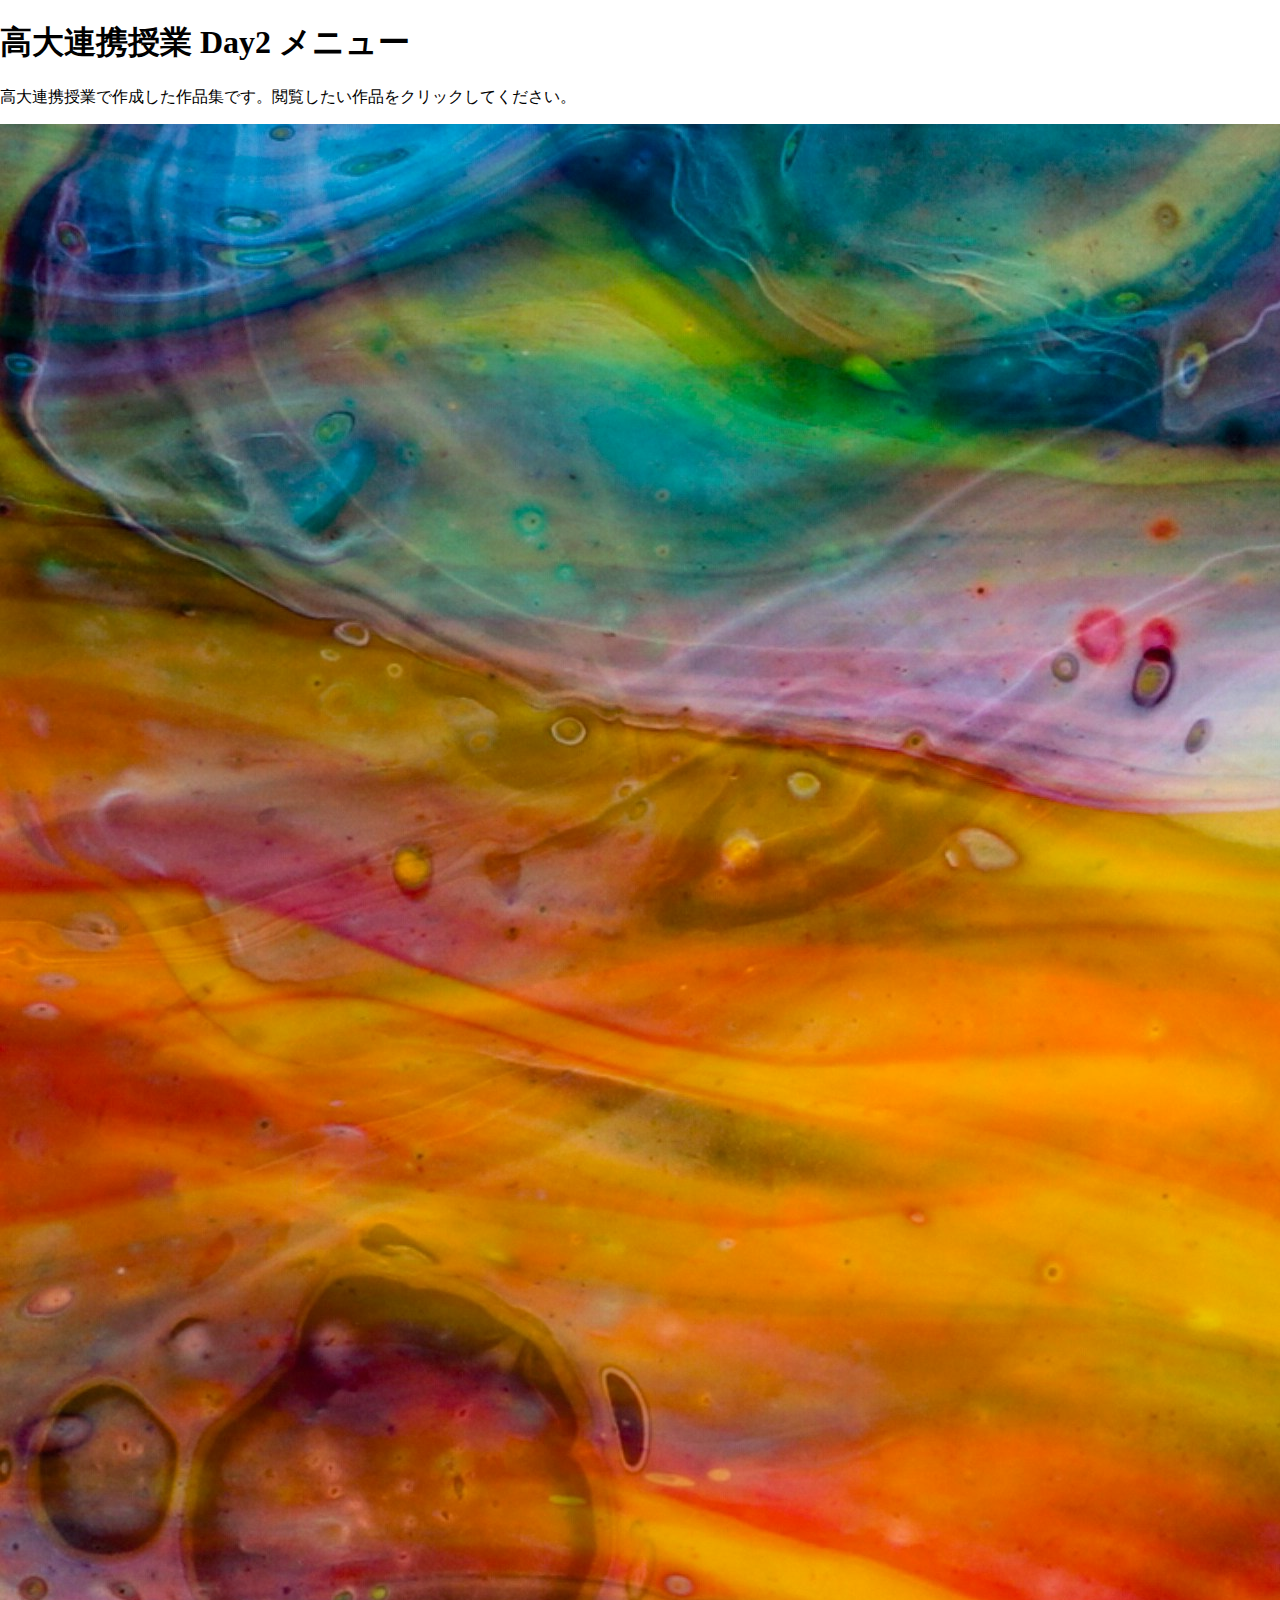
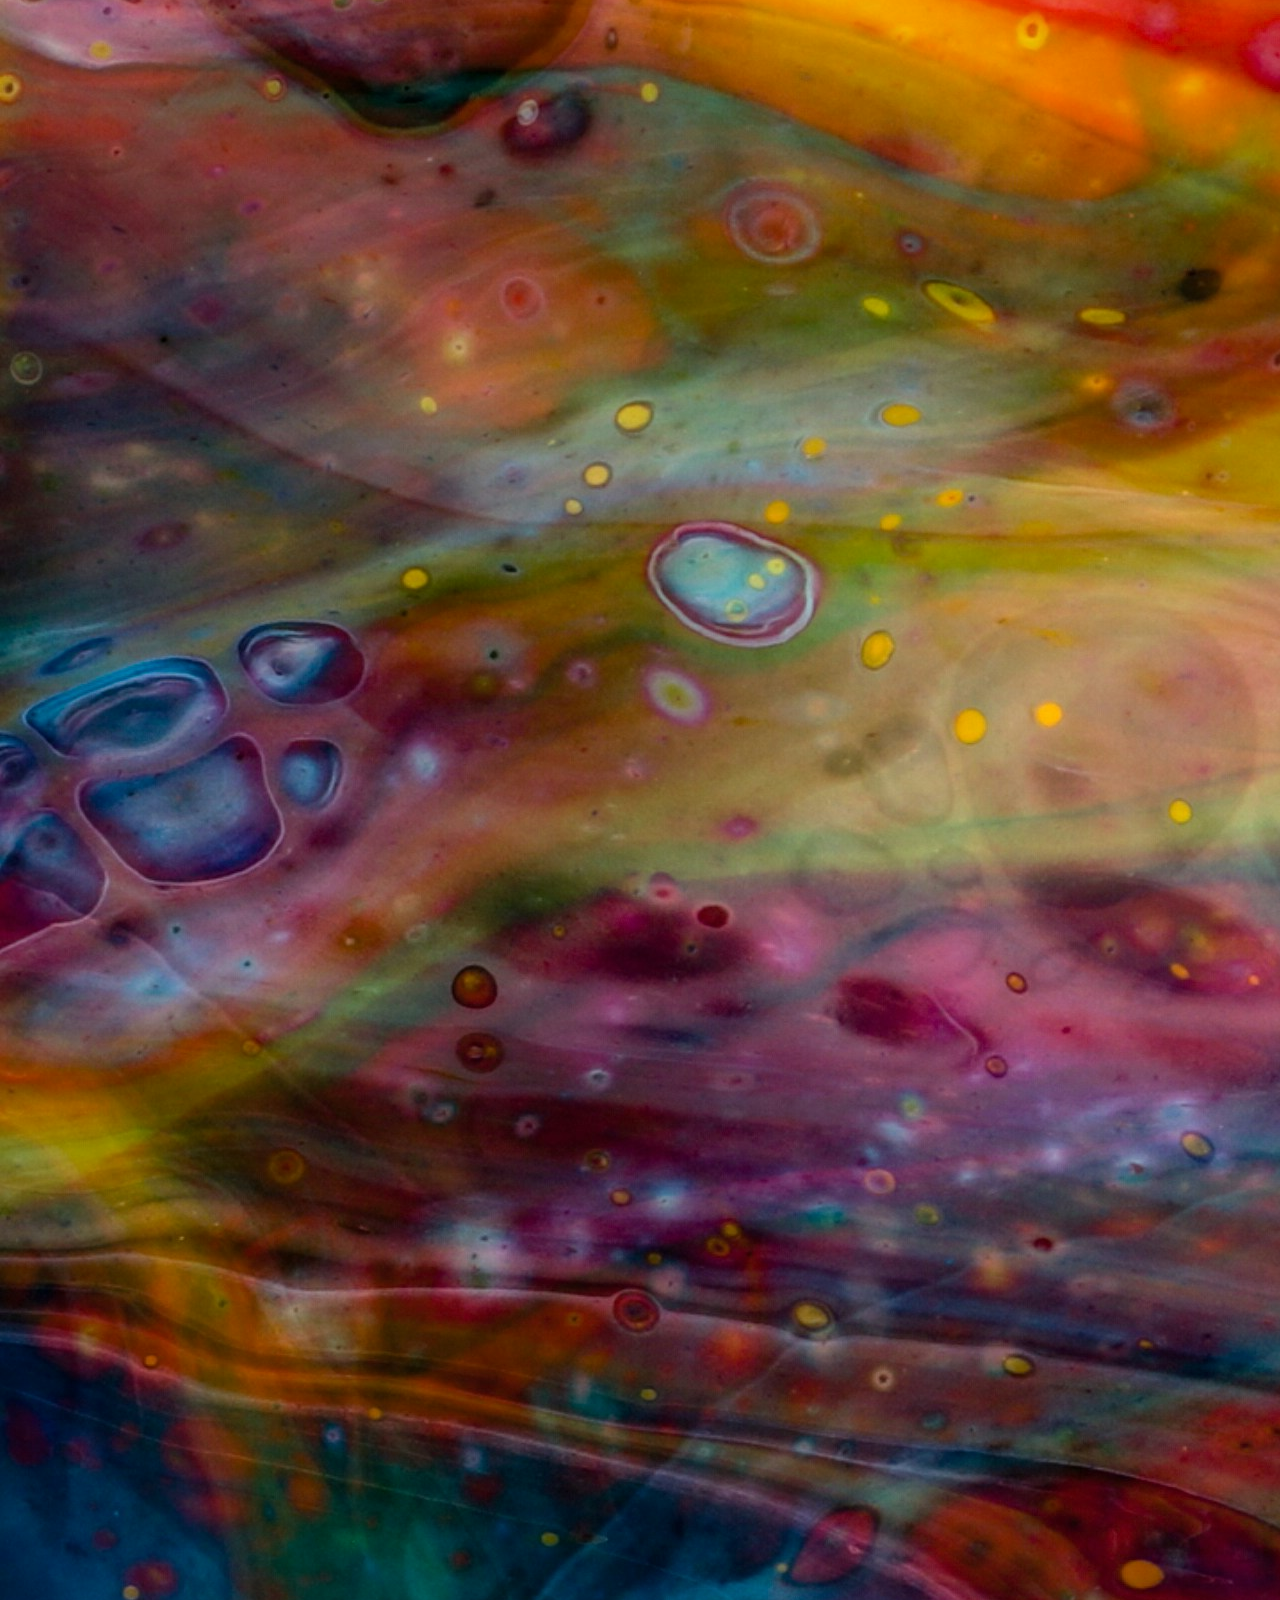
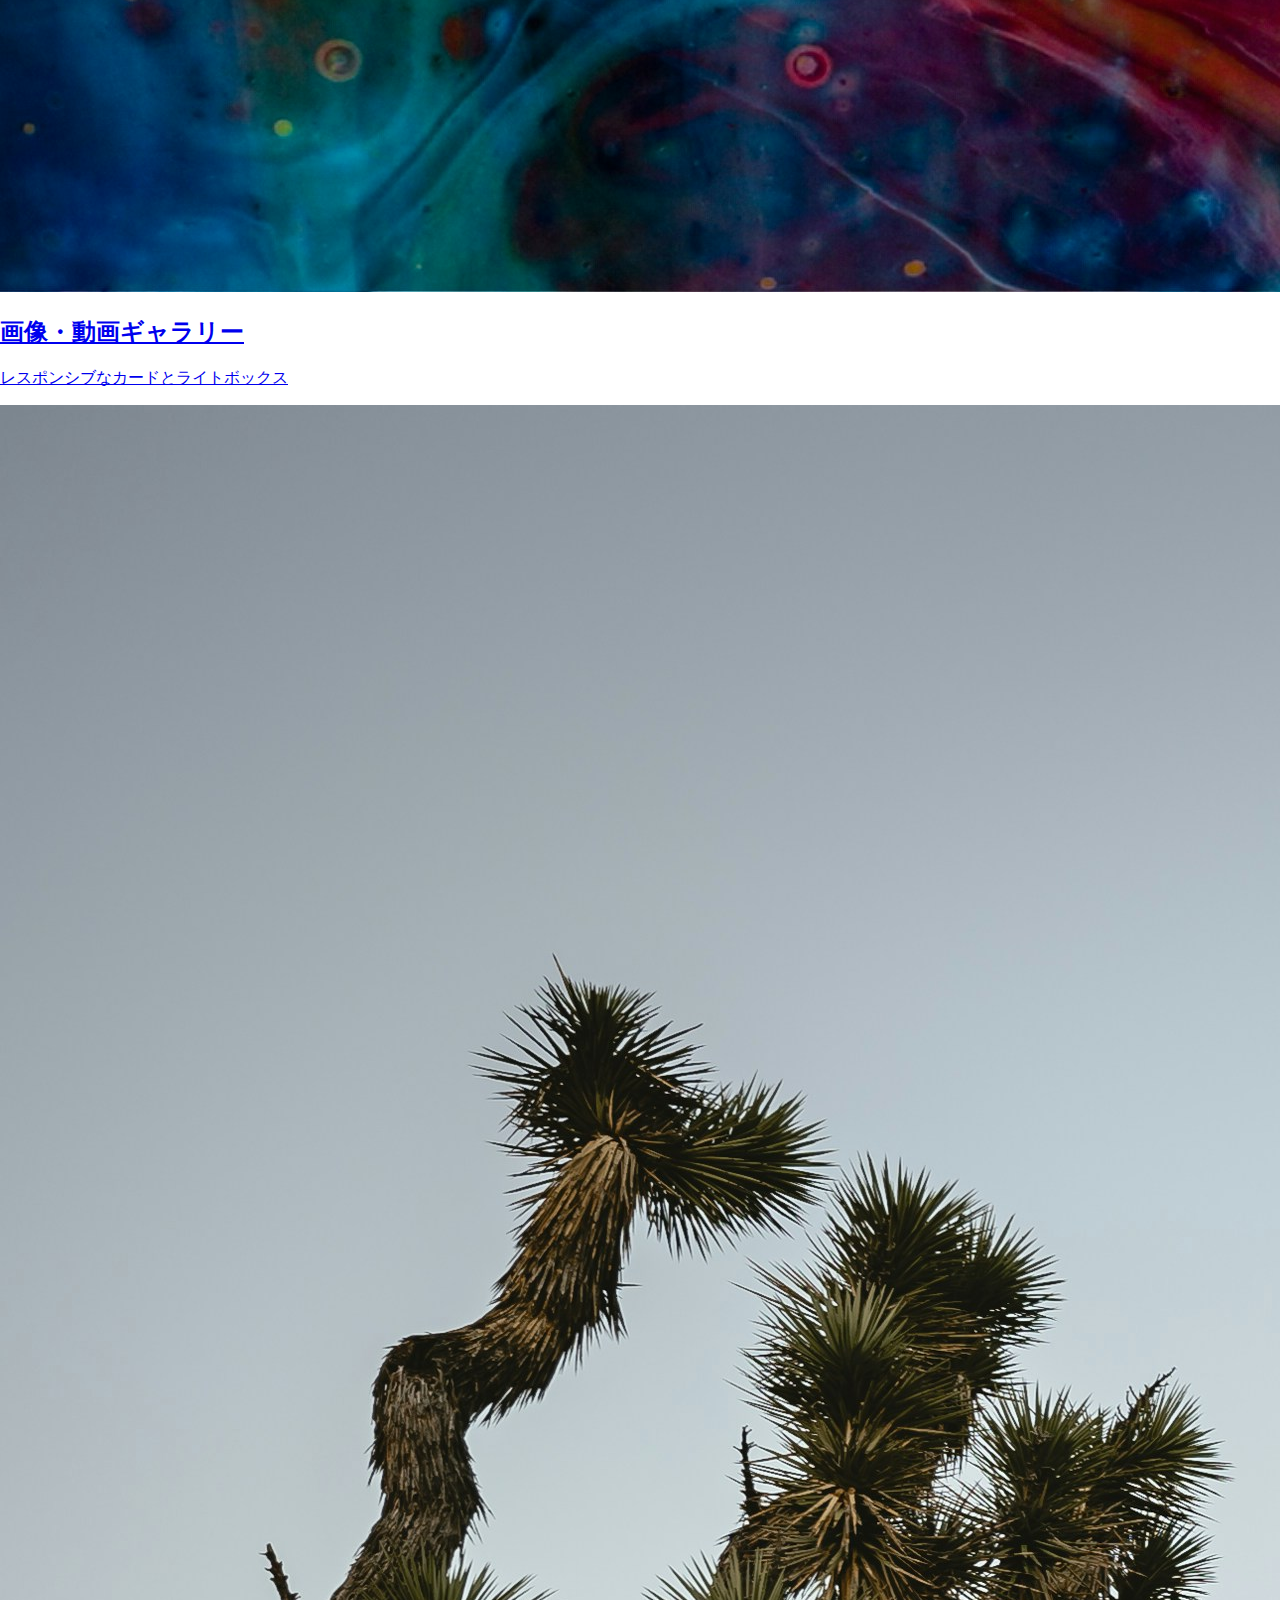
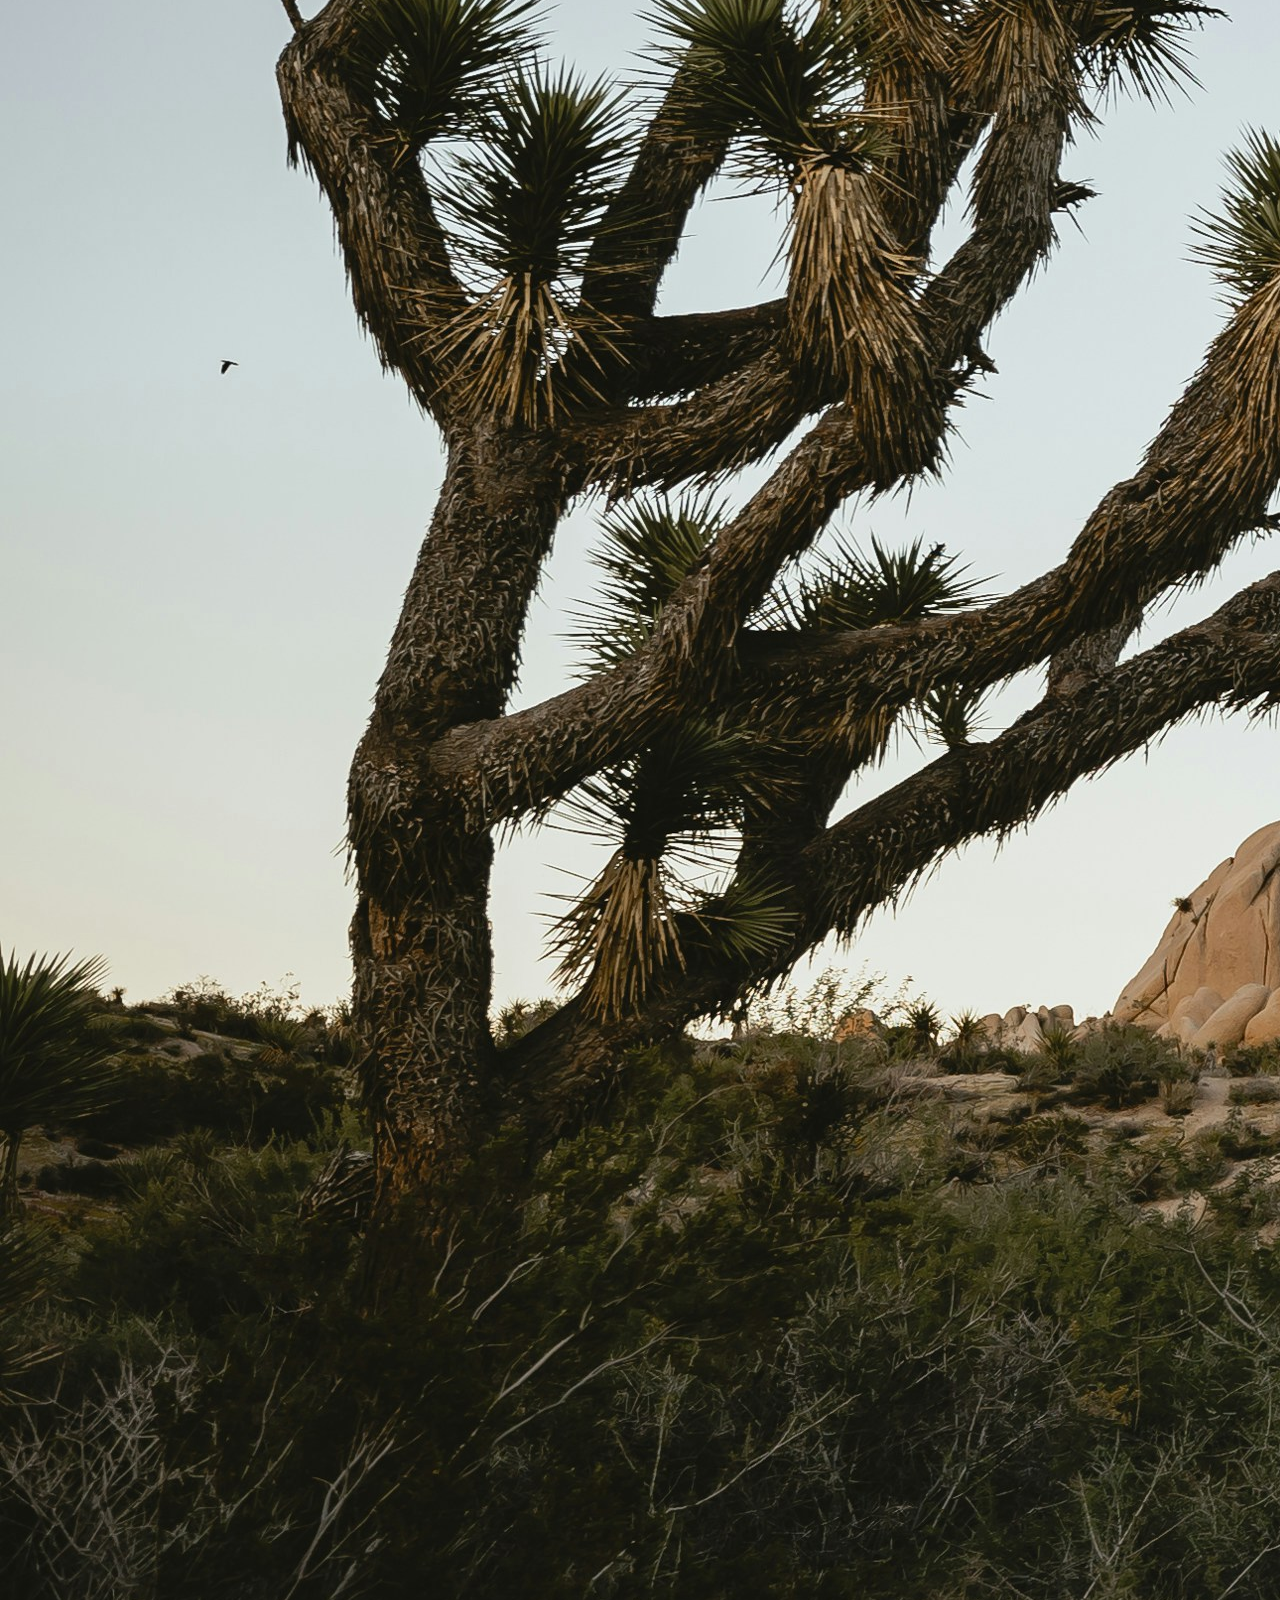
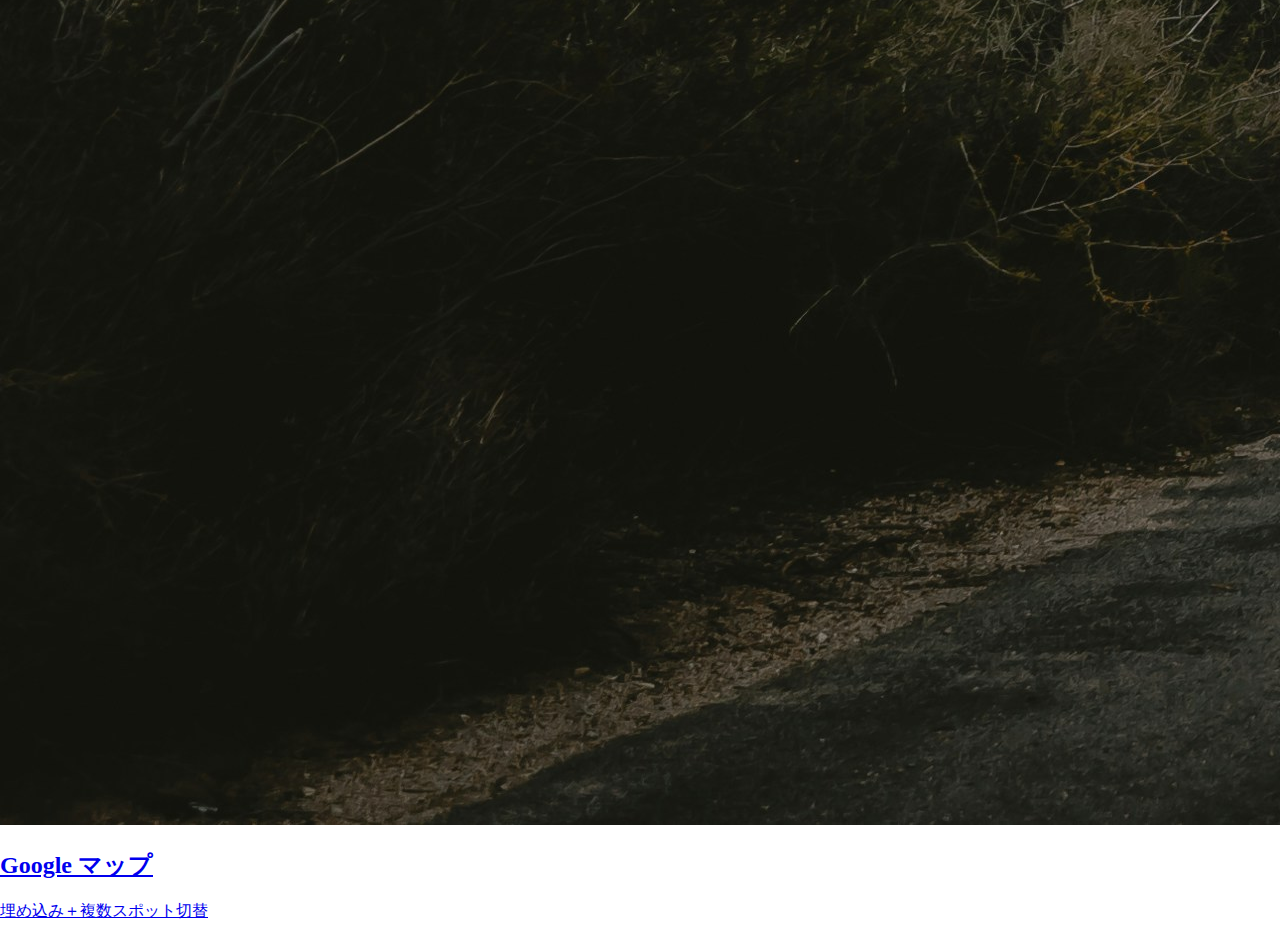
<file: daisho-day2/index.html>
<!DOCTYPE html>
<html lang="ja">
<head>
  <meta charset="UTF-8" />
  <meta name="viewport" content="width=device-width" />
  <title>Day2 メニュー</title>
  <link rel="stylesheet"href="assets/css/base.css" />
</head>
<body>
  <main class="container">
    <h1 class="title">高大連携授業 Day2 メニュー</h1>
    <p class="muted">高大連携授業で作成した作品集です。閲覧したい作品をクリックしてください。</p>

    <section class="grid cards">
      <a class="card hover-rise"href="gallery/">
        <img class="card-thumb" src="assets/media/img/gallery_title.jpg" alt=""
loading="lazy">
        <div class="card-body">
          <h2 class="card-title">画像・動画ギャラリー</h2>
          <p class="card-desc">レスポンシブなカードとライトボックス</p>
        </div>
      </a>

      <a class="card hover-rise" href="map/">
        <img class="card-thumb" src="assets/media/img/map_title.jpg" alt=""loading="lazy">
        <div class="card-body">
          <h2 class="card-title">Google マップ</h2>
          <p class="card-desc">埋め込み＋複数スポット切替</p>
        </div>
      </a>
    </section>
  </main>
</body>
</html>
</file>
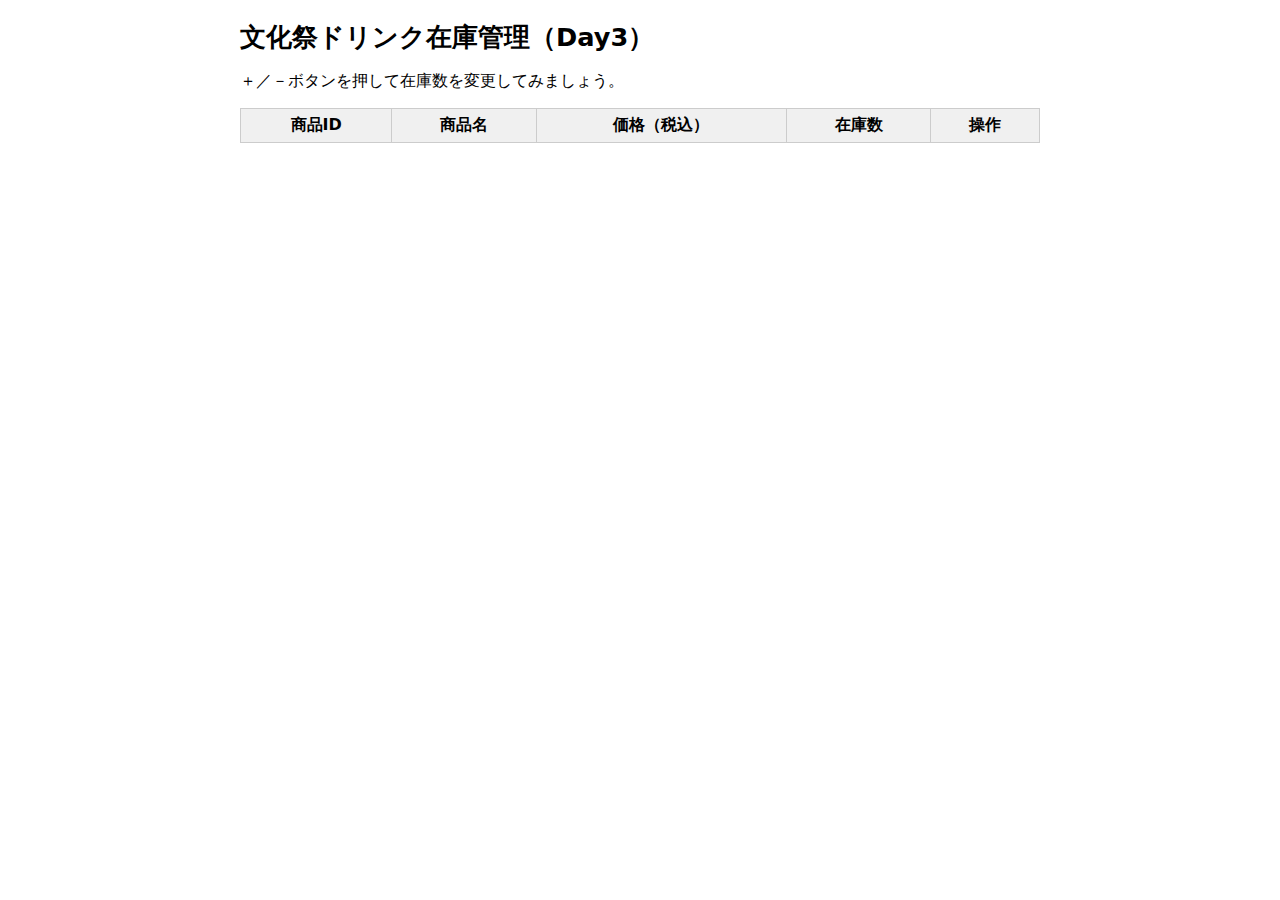
<file: daisho-day3/index.html>
<!DOCTYPE html>
<html lang="ja">
<head>
    <meta charset="UTF-8">
    <title>Day3 在庫管理アプリ（文化祭ドリンク）</title>
    <!--CSS ファイルを読み込む -->
    <link rel="stylesheet"href="assets/css/inventory.css">
</head>
<body>
    <h1>文化祭ドリンク在庫管理（Day3）</h1>
    <p>＋／－ボタンを押して在庫数を変更してみましょう。</p>

    <!-- 在庫一覧を表示する表 -->
    <table>
        <thead>
            <tr>
                <th>商品ID</th>
                <th>商品名</th>
                <th>価格（税込）</th>
                <th>在庫数</th>
                <th>操作</th>
            </tr>
        </thead>
        <tbody id="item-list">
            <!-- jabaScript から自動で行（tr）が追加されます -->
        </tbody>
    </table>

    <!-- jabaScript ファイルを一番最後に読み込む -->
    <script src="assets/js/inventory.js"></script>
</body>
</html>
</file>
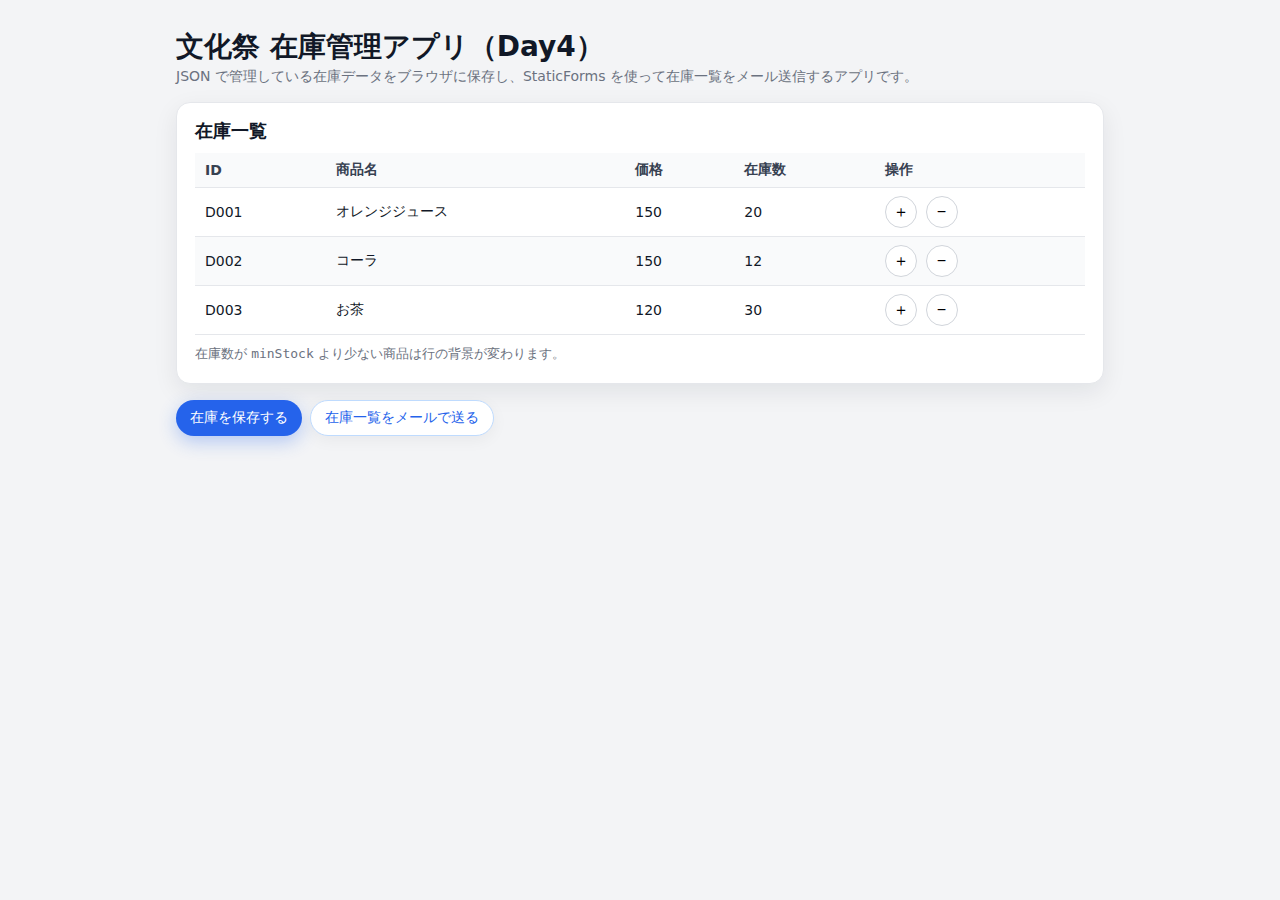
<file: daisho-day4/index.html>
<!DOCTYPE html>
<html lang="ja">
<head>
  <meta charset="UTF-8" />
  <meta name="viewport" content="width=device-width, initial-scale=1" />
  <title>Day4 文化祭 在庫管理アプリ（保存＋メール送信）</title>
  <link rel="stylesheet" href="assets/css/inventory.css" />
</head>
<body>
  <main class="container">
    <h1 class="title">文化祭 在庫管理アプリ（Day4）</h1>
    <p class="muted">
      JSON で管理している在庫データをブラウザに保存し、StaticForms を使って在庫一覧をメール送信するアプリです。
    </p>

    <!-- 在庫一覧テーブル -->
    <section class="panel">
      <h2 class="panel-title">在庫一覧</h2>
      <table class="inventory-table">
        <thead>
          <tr>
            <th>ID</th>
            <th>商品名</th>
            <th>価格</th>
            <th>在庫数</th>
            <th>操作</th>
          </tr>
        </thead>
        <tbody id="item-list">
          <!-- JavaScriptから行が追加される -->
        </tbody>
      </table>
      <p class="hint">
        在庫数が <code>minStock</code> より少ない商品は行の背景が変わります。
      </p>
    </section>

    <!-- 操作ボタン -->
    <section class="actions">
      <button id="save-btn" class="btn">在庫を保存する</button>
      <button id="mail-btn" class="btn btn-ghost">在庫一覧をメールで送る</button>
    </section>

    <!-- 在庫メール送信用の隠しフォーム -->
    <form
      id="inventory-mail-form"
      action="https://api.staticforms.dev/submit"
      method="POST"
      style="display:none;"
    >
      <!-- ★自分の StaticForms の APIキーを設定する（授業後は削除／無効化） -->
      <input type="hidden" name="apiKey" value="2355342534553773" />

      <!-- メール件名 -->
      <input type="hidden" name="subject" value="文化祭 在庫一覧レポート" />

      <!-- 送信後に移動するURL（必要に応じて変更） -->
      <input
        type="hidden"
        name="redirectTo"
        value="https://example.github.io/daisho/daisho-day4/"
      />

      <!-- メール本文（在庫一覧テキスト） -->
      <textarea id="inventory-message" name="message"></textarea>
    </form>
  </main>

  <script src="assets/js/inventory.js"></script>
</body>
</html>
</file>
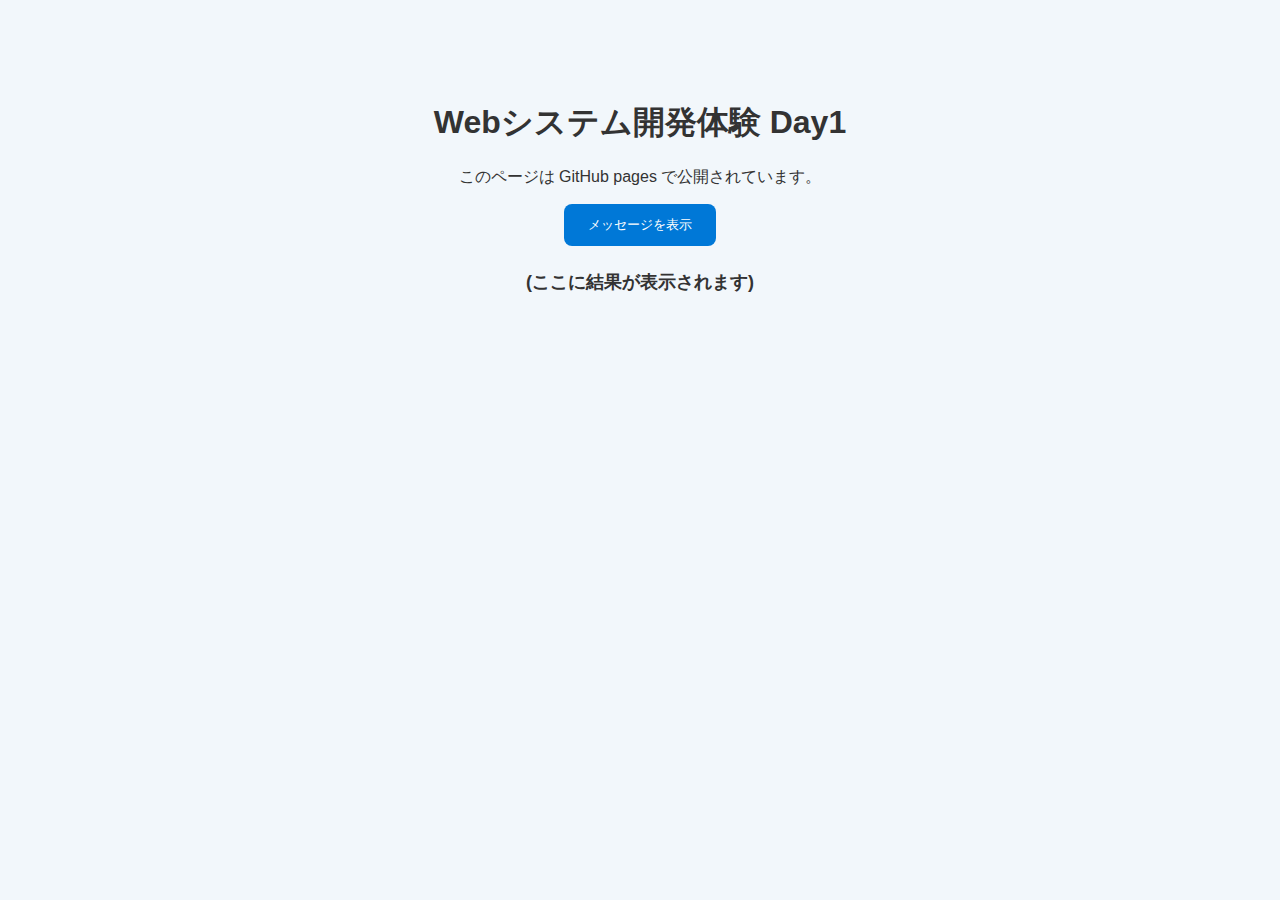
<file: daisho/daisho-day1/index.html>
<!DOCTYPE html>
<html lang="ja">
<head>
    <meta charset="UTF-8">
    <meta name="viewport" content="width=device-width">
    <title>Web体験 Day1</title>
    <link rel="stylesheet" href="styles.css">
</head>
<body>
    <main class="container">
        <h1>Webシステム開発体験 Day1</h1>
        <p>このページは GitHub pages で公開されています。</p>
        <button id="helloBtn">メッセージを表示</button>
        <p id="message" class="message"> (ここに結果が表示されます) </p>
    </main>
    <script src="script.js"></script>
</body>
</html>
</file>
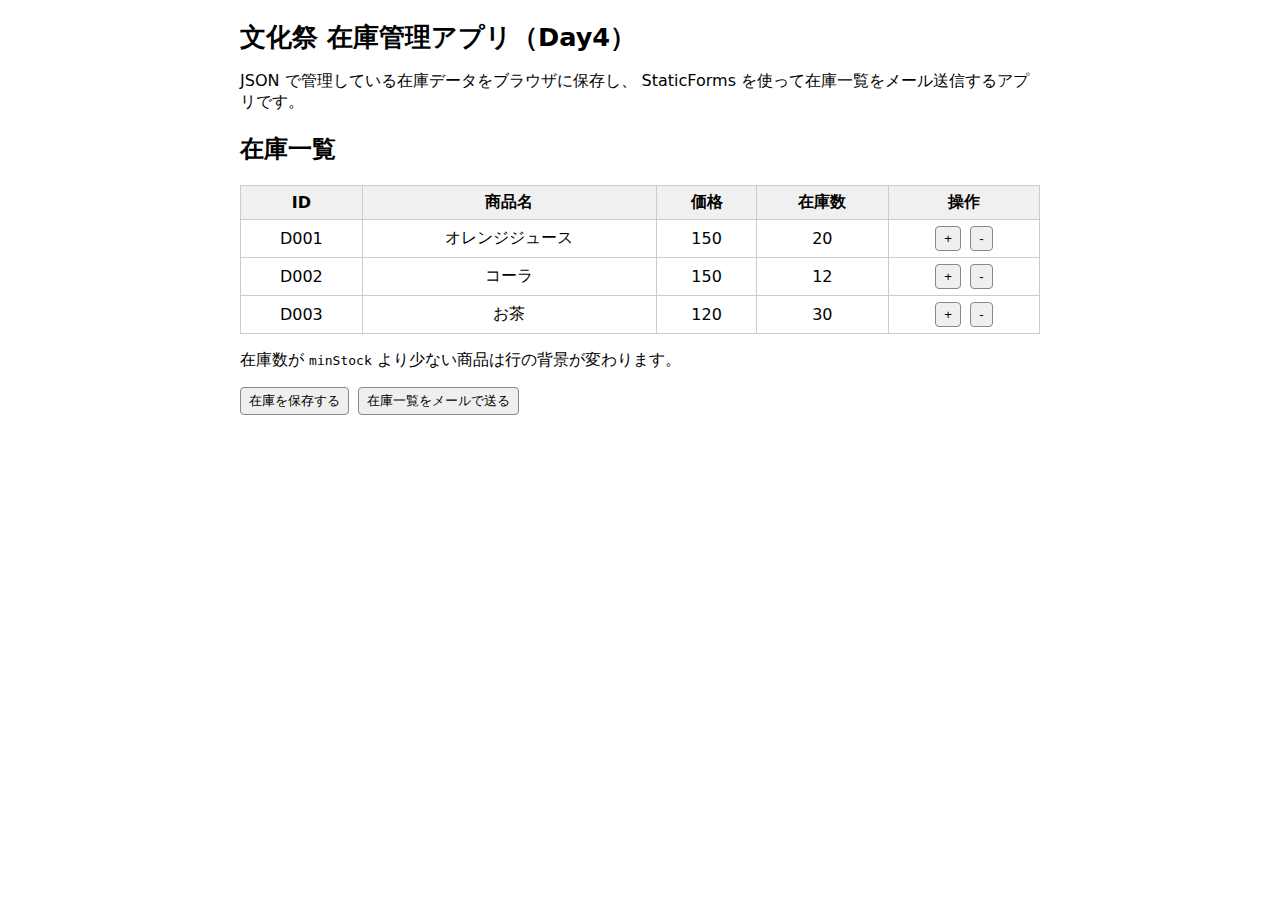
<file: daisho/daisho-day4/index.html>
<!DOCTYPE html>
<html lang="ja">
<head>
  <meta charset="UTF-8" />
  <meta name="viewport" content="width=device-width,initial-scale=1" />
  <title>Day4 文化祭 在庫管理アプリ（保存+メール送信）</title>
  <link rel="stylesheet" href="assets/css/inventory.css" />
</head>
<body>
    <main class="container">
        <h1 class="title">文化祭 在庫管理アプリ（Day4）</h1>
        <p class="muted">
            JSON で管理している在庫データをブラウザに保存し、 StaticForms を使って在庫一覧をメール送信するアプリです。
        </p>

        <!-- 在庫一覧テーブル -->
        <section class="panel">
            <h2 class="panel-title">在庫一覧</h2>
            <table class="inventory-table">
                <thead>
                    <tr>
                        <th>ID</th>
                        <th>商品名</th>
                        <th>価格</th>
                        <th>在庫数</th>
                        <th>操作</th>
                    </tr>
                </thead>
                <tbody id="item-list">
                    <!-- JavaScript から行が追加される-->
                </tbody>
            </table>
            <p class="hint">
                在庫数が <code>minStock</code> より少ない商品は行の背景が変わります。
            </p>
        </section>

        <!-- 操作ボタン -->
        <section class="actions">
            <button id="save-btn" class="btn">在庫を保存する</button>
            <button id="mail-btn" class="btn btn-ghost">在庫一覧をメールで送る</button>
        </section>

        <!-- 在庫メール送信用の隠しフォーム -->
        <form
         id="inventory-mail-form"
         action="https://api.ataticforms.dev/submit"
         method="POST"
         style="display:none;"
        >
         <!-- ★自分の StaticForms の API キーを設定する（授業後は削除/無効化） -->
         <input type="hidden" name="subject" value="sf_7abik5c0mhi6h5864i7cjij3" />

         <!-- メール件名 -->
         <input
           type="hidden"
           name="redirectTo"
           value="https://oosho220-png.github.io/daisho/daisho-day4/"
         />

         <!-- メール本文（在庫一覧テキスト） -->
          <textarea id="inventory-message" name="message"></textarea>
        </form>
    </main>

    <script src="assets/js/inventory.js"></script>
</body>
</html>
</file>
<file: daisho-day3/assets/css/inventory.css>
body{
    font-family:system-ui,-apple-system,"Segoe UI",sans-serif;
    max-width:800px;
    margin:20px auto;
    padding:0 10px;
}

h1{
    font-size:1.6rem;
    margin-bottom:0.5em;
}

table{
    width:100%;
    border-collapse:collapse;
    margin-top:10px;
}

th,td{
    border:1px solid#ccc;
    padding:6px 8px;
    text-align:center;
}

th{
    background-color:#f0f0f0;
}

/* 在庫が少ない商品の行の見た目 */
.low-stock{
    background-color:#ffe0e0;
}

button{
    padding:4px 8px;
    border:1px solid#888;
    border-radius:4px;
    cursor:pointer;
}

button:hover{
    opacity:0.8;
}

button + button{
    margin-left:4px;
}
</file>
<file: daisho-day4/assets/css/inventory.css>
/* ===== ベーススタイル ===== */
*,
*::before,
*::after {
  box-sizing: border-box;
}

html,
body {
  margin: 0;
  padding: 0;
}

body {
  font-family: "Yu Gothic", "Meiryo", system-ui, -apple-system, sans-serif;
  background: #f3f4f6;
  color: #111827;
}

/* コンテナ */
.container {
  max-width: 960px;
  margin: 0 auto;
  padding: 24px 16px 40px;
}

/* 見出し */
.title {
  margin: 4px 0 2px;
  font-size: clamp(22px, 2.4vw, 28px);
}

.muted {
  margin: 0 0 16px;
  color: #6b7280;
  font-size: 14px;
}

/* パネル */
.panel {
  background: #ffffff;
  border-radius: 14px;
  padding: 16px 18px 20px;
  box-shadow: 0 8px 24px rgba(15, 23, 42, 0.08);
  border: 1px solid #e5e7eb;
}

.panel-title {
  margin: 0 0 10px;
  font-size: 18px;
}

/* ヒントテキスト */
.hint {
  margin: 10px 0 0;
  font-size: 13px;
  color: #6b7280;
}

/* ===== 在庫テーブル ===== */
.inventory-table {
  width: 100%;
  border-collapse: collapse;
  margin-top: 8px;
  font-size: 14px;
}

.inventory-table thead {
  background: #f9fafb;
}

.inventory-table th,
.inventory-table td {
  padding: 8px 10px;
  border-bottom: 1px solid #e5e7eb;
  text-align: left;
}

.inventory-table th {
  font-weight: 600;
  color: #374151;
}

.inventory-table tbody tr:nth-child(even) {
  background: #f9fafb;
}

/* 在庫が少ない行に付けるクラス */
.low-stock {
  background: #fef2f2 !important;
}

/* ===== 下部の操作ボタン（保存 / メール） ===== */
.actions {
  display: flex;
  flex-wrap: wrap;
  gap: 8px;
  margin-top: 16px;
}

.btn {
  display: inline-flex;
  align-items: center;
  justify-content: center;
  padding: 8px 14px;
  border-radius: 999px;
  border: none;
  cursor: pointer;
  font-size: 14px;
  gap: 6px;
  background: #2563eb;
  color: #ffffff;
  box-shadow: 0 6px 18px rgba(37, 99, 235, 0.3);
  transition: transform 0.15s ease, box-shadow 0.15s ease, filter 0.15s ease;
}

.btn:hover {
  filter: brightness(1.05);
  box-shadow: 0 10px 24px rgba(37, 99, 235, 0.35);
  transform: translateY(-1px);
}

.btn:active {
  transform: translateY(0);
  box-shadow: 0 4px 14px rgba(37, 99, 235, 0.28);
}

.btn-ghost {
  background: #ffffff;
  color: #2563eb;
  border: 1px solid #bfdbfe;
  box-shadow: 0 4px 16px rgba(15, 23, 42, 0.05);
}

/* ===== 在庫テーブル内の＋／−ボタン調整 ===== */
.inventory-table td button {
  width: 32px;              /* ＋と−の幅を固定して同じにする */
  height: 32px;             /* 高さもそろえる */
  border-radius: 999px;     /* まるいボタン */
  border: 1px solid #d1d5db;
  background: #ffffff;
  cursor: pointer;
  font-size: 16px;
  line-height: 1;
  padding: 0;               /* 余白は幅・高さに任せる */
}

.inventory-table td button + button {
  margin-left: 4px;         /* ＋と−の間に少し余白 */
}

.inventory-table td button:hover {
  background: #eff6ff;
  border-color: #2563eb;
}

/* ===== スマホ対応 ===== */
@media (max-width: 640px) {
  .panel {
    padding: 14px 12px 18px;
  }

  .inventory-table th,
  .inventory-table td {
    padding: 6px 8px;
  }

  .actions {
    flex-direction: column;
    align-items: stretch;
  }

  .btn,
  .btn-ghost {
    width: 100%;
    justify-content: center;
  }
}
</file>
<file: daisho/daisho-day1/styles.css>
body{
    font-family:"Yu Gothic","Meiryo",sans-serif;
    text-align:center;
    background:#f2f7fb;
    color:#333;
    margin:0;
    padding:80px 0;
}

button{
    background:#0078d7;
    color:white;
    border:none;
    padding:12px 24px;
    border-radius:8px;
    cursor:pointer;
}

button:hover{
    background:#005fa3;
}

.message{
    margin-top:24px;
    font-size:18px;
    font-weight:bold;
}
</file>
<file: daisho/daisho-day4/assets/css/inventory.css>
body{
    font-family:system-ui,-apple-system,"Segoe UI",sans-serif;
    max-width:800px;
    margin:20px auto;
    padding:0 10px;
}

h1{
    font-size:1.6rem;
    margin-bottom:0.5em;
}

table{
    width:100%;
    border-collapse:collapse;
    margin-top:10px;
}

th,td{
    border:1px solid#ccc;
    padding:6px 8px;
    text-align:center;
}

th{
    background-color:#f0f0f0;
}

/* 在庫が少ない商品の行の見た目 */
.low-stock{
    background-color:#ffe0e0;
}

button{
    padding:4px 8px;
    border:1px solid#888;
    border-radius:4px;
    cursor:pointer;
}

button:hover{
    opacity:0.8;
}

button + button{
    margin-left:4px;
}
</file>
<file: daisho-day2/assets/css/base.css>
/*===== Reset & Base */
*{box-sizing:border-box;}
html,body{margin:0;padding:0;}
:root{
    --bg:
}
</file>
